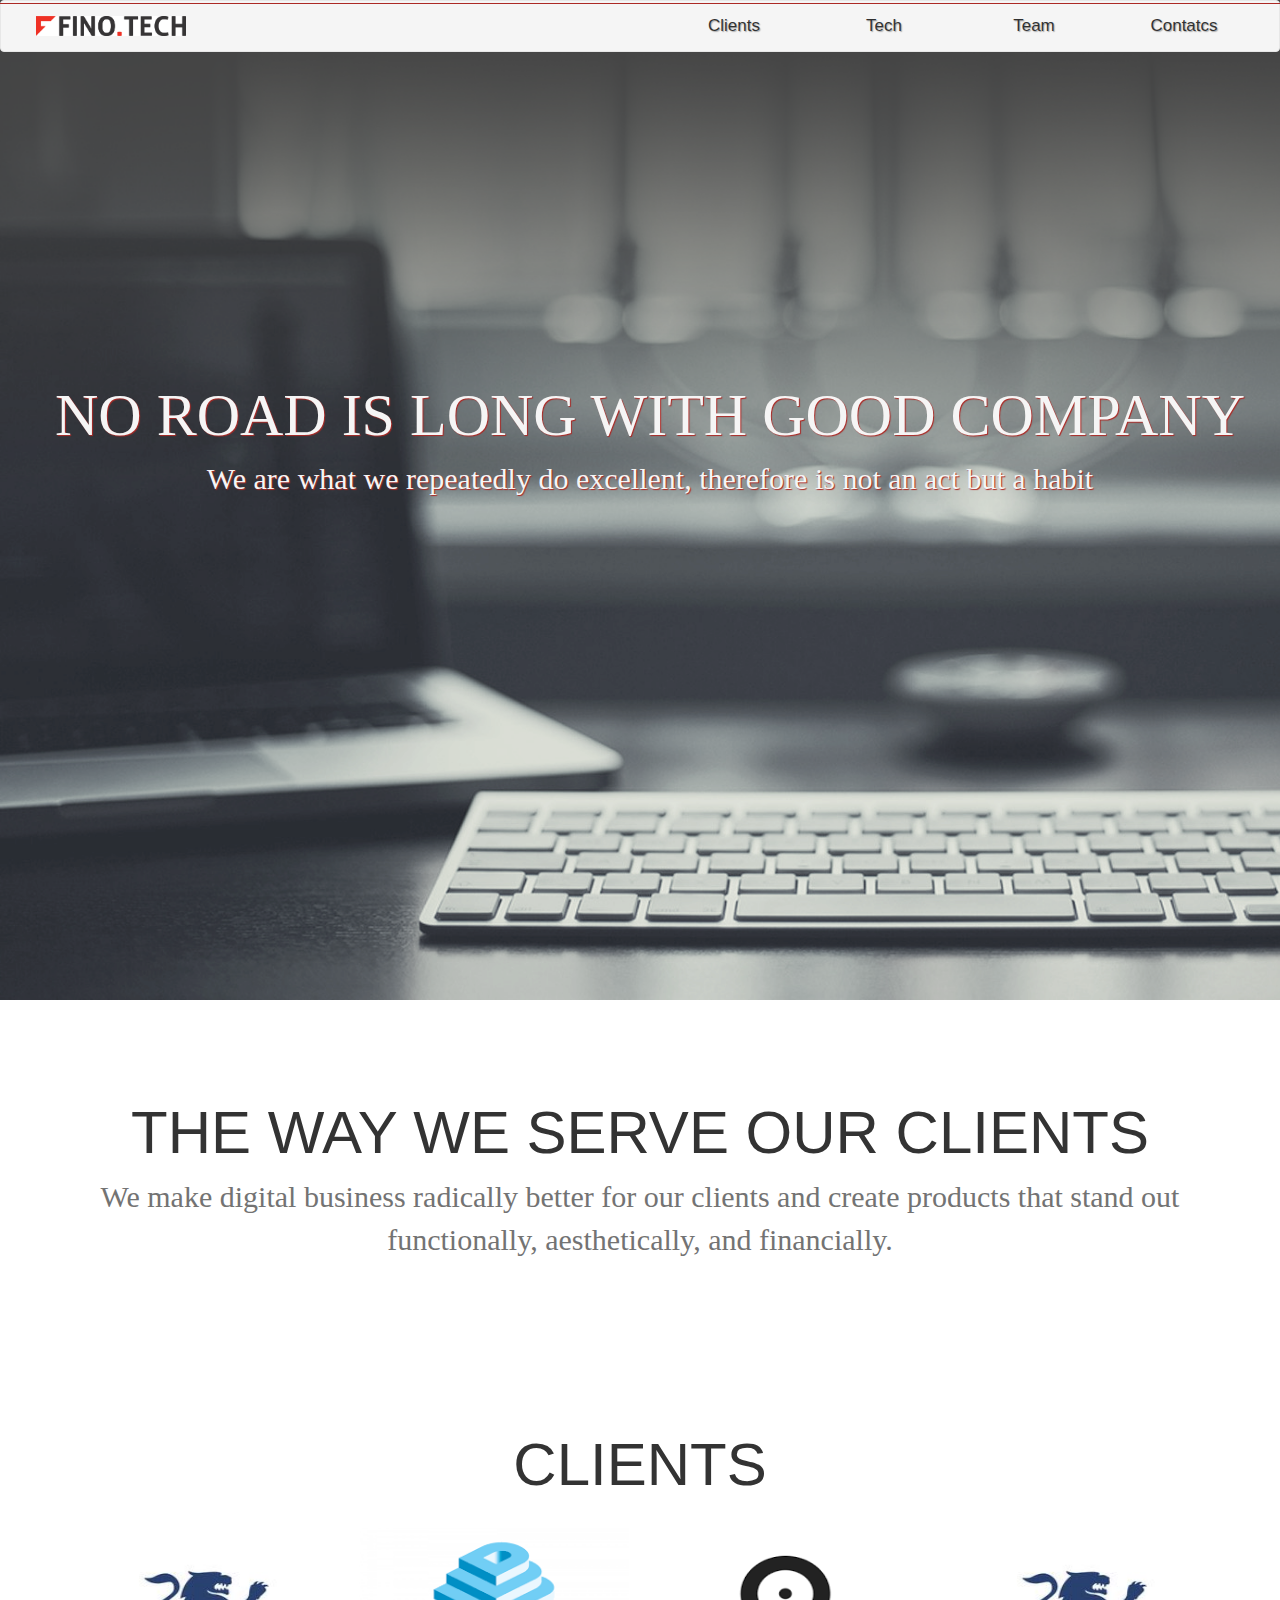
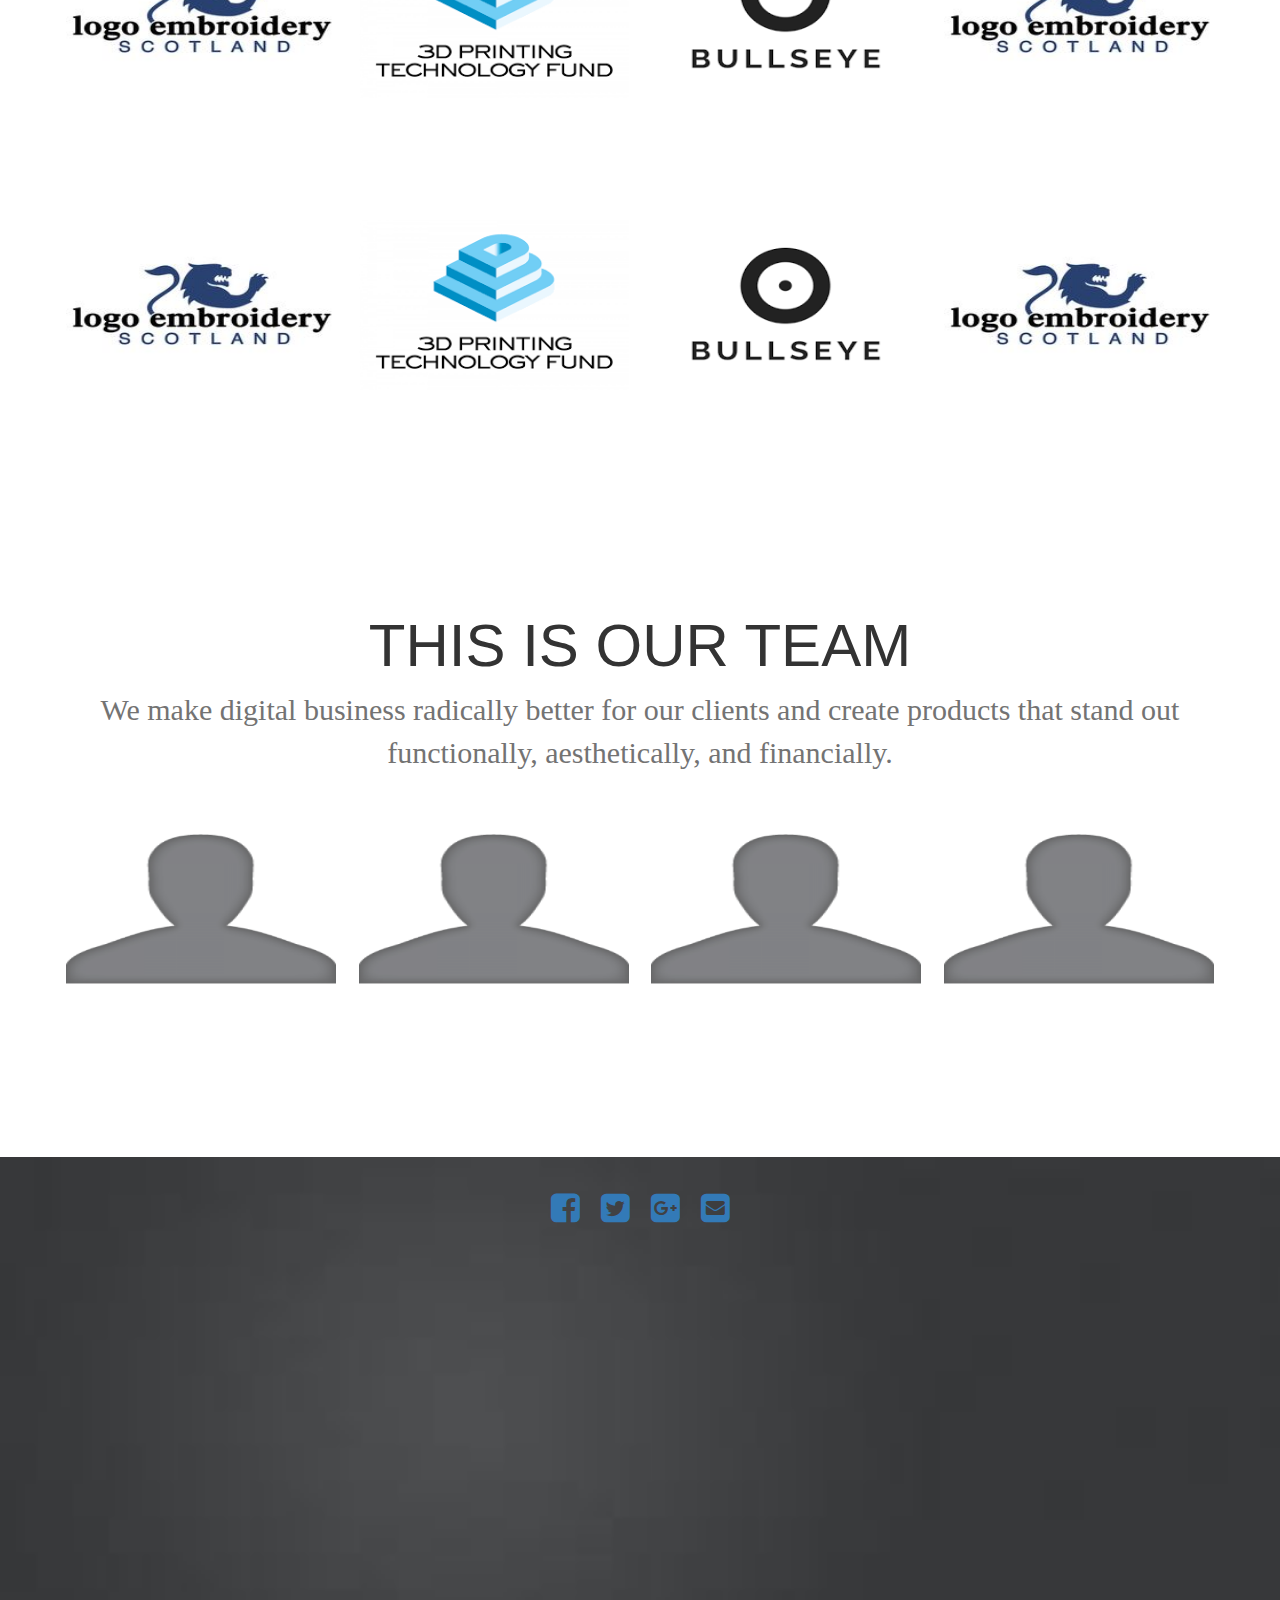
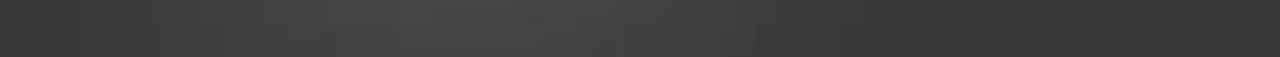
<file: index.html>
<html>
<head>

    <link rel="stylesheet" href="./css/bootstrap-3.3.7-dist/css/bootstrap.css">
    <script src="css/bootstrap-3.3.7-dist/css/jquery-3.1.0.js"></script>
    <link rel="stylesheet" type="text/css" href="css/style.css">
    <title>WebPage</title>
    <script src="https://maxcdn.bootstrapcdn.com/bootstrap/3.3.7/js/bootstrap.min.js"></script>
    <link href="//maxcdn.bootstrapcdn.com/font-awesome/4.1.0/css/font-awesome.min.css" rel="stylesheet">
    <link href="https://maxcdn.bootstrapcdn.com/bootstrap/3.3.5/css/bootstrap.min.css" rel="stylesheet"
          integrity="sha256-MfvZlkHCEqatNoGiOXveE8FIwMzZg4W85qfrfIFBfYc= sha512-dTfge/zgoMYpP7QbHy4gWMEGsbsdZeCXz7irItjcC3sPUFtf0kuFbDz/ixG7ArTxmDjLXDmezHubeNikyKGVyQ=="
          crossorigin="anonymous">

</head>
<body>
<div class="banner">
    <header class="heading">
        <nav class="navbar navbar-default">
            <div class="container-fluid">
                <div class="navbar-header">
                    <button type="button" class="navbar-toggle collapsed" data-toggle="collapse"
                            data-target="#main-navbar"
                            aria-expanded="false">
                        <span class="sr-only">Toggle navigation</span>
                        <span class="icon-bar"></span>
                        <span class="icon-bar"></span>
                        <span class="icon-bar"></span>
                    </button>

                    <a class="navbar-brand" href="index.html" id="logo_bar">
                        <img src="images/logo_final.jpg" class="img-responsive" alt="logo" id="logo">
                    </a>

                </div>
                <div class="collapse navbar-collapse" id="main-navbar">
                    <ul class="nav navbar-nav navbar-right">
                        <li><a href="#second_section" class="scroll" translate>Clients</a></li>
                        <li><a href="#third_section" translate>Tech</a></li>
                        <li><a href="#fourth_section" translate>Team</a></li>
                        <li><a href="#fifth_section" translate="">Contatcs</a></li>
                    </ul>
                </div>
            </div>
        </nav>
    </header>


    <span class="line" style="width: 100%"></span>


    <section class="intro-content">
        <section class="text-center">
            <h1 class="intro_headers">
                NO ROAD IS LONG
                WITH GOOD COMPANY
            </h1>
            <p class="intro_headers1">
                We are what we repeatedly do excellent, therefore is not an act but a habit
            </p>
        </section>
    </section>
</div>


<section id="second_section" class="container">
    <section class="text-center">
        <h2 class="heading">
            THE WAY WE SERVE OUR CLIENTS
        </h2>

        <p>
            We make digital business radically better for our clients and create products that stand out functionally,
            aesthetically, and financially.
        </p>
    </section>
</section>

<section id="third_section" class="container-fluid">
    <div class="container" id="third_section_image">
        <section class="text-center">
            <h2 class="heading1">CLIENTS</h2>
        </section>
        <div class="block-content">
            <div class="client_logo col-xs-6 col-md-3">
                <div class="client_logo_image">
                    <img src="images/client1.jpg" class="client_logo_size">
                </div>
            </div>
            <div class="client_logo col-xs-6 col-md-3">
                <div class="client_logo_image">
                    <img src="images/client2.png" class="client_logo_size">
                </div>
            </div>
            <div class="client_logo col-xs-6 col-md-3">
                <div class="client_logo_image">
                    <img src="images/client3.png" class="client_logo_size">
                </div>
            </div>
            <div class="client_logo col-xs-6 col-md-3">
                <div class="client_logo_image">
                    <img src="images/client1.jpg" class="client_logo_size">
                </div>
            </div>
        </div>

        <div class="block-content1">
            <div class="client_logo col-xs-6 col-md-3">
                <div class="client_logo_image">
                    <img src="images/client1.jpg" class="client_logo_size">
                </div>
            </div>
            <div class="client_logo col-xs-6 col-md-3">
                <div class="client_logo_image">
                    <img src="images/client2.png" class="client_logo_size">
                </div>
            </div>
            <div class="client_logo col-xs-6 col-md-3">
                <div class="client_logo_image">
                    <img src="images/client3.png" class="client_logo_size">
                </div>
            </div>
            <div class="client_logo col-xs-6 col-md-3">
                <div class="client_logo_image">
                    <img src="images/client1.jpg" class="client_logo_size">
                </div>
            </div>
        </div>

    </div>
</section>


<section id="fourth_section" class="container">
    <section class="text-center">
        <h2 class="heading">
            THIS IS OUR TEAM
        </h2>
        <p>
            We make digital business radically better for our clients and create products that stand out functionally,
            aesthetically, and financially.
        </p>
    </section>
    <div class="block-content1">
        <div class="client_logo col-xs-6 col-md-3">
            <div class="client_logo_image">
                <img src="images/persons.png" class="client_logo_size">
            </div>
        </div>
        <div class="client_logo col-xs-6 col-md-3">
            <div class="client_logo_image">
                <img src="images/persons.png" class="client_logo_size">
            </div>
        </div>
        <div class="client_logo col-xs-6 col-md-3">
            <div class="client_logo_image">
                <img src="images/persons.png" class="client_logo_size">
            </div>
        </div>
        <div class="client_logo col-xs-6 col-md-3">
            <div class="client_logo_image">
                <img src="images/persons.png" class="client_logo_size">
            </div>
        </div>
    </div>
</section>

<div class="footer container-fluid">
    <div class="container">
        <div class="text-center center-block">
            <a href="https://www.facebook.com/bootsnipp"><i id="social-fb"
                                                            class="fa fa-facebook-square fa-3x social"></i></a>
            <a href="https://twitter.com/bootsnipp"><i id="social-tw" class="fa fa-twitter-square fa-3x social"></i></a>
            <a href="https://plus.google.com/+Bootsnipp-page"><i id="social-gp"
                                                                 class="fa fa-google-plus-square fa-3x social"></i></a>
            <a href="mailto:bootsnipp@gmail.com"><i id="social-em" class="fa fa-envelope-square fa-3x social"></i></a>
        </div>
    </div>
</div>

</body>
</html>
</file>
<file: css/style.css>
body {
    margin: 0;
    height: auto; width: 100%;

}
#header {
    text-align: center;
}
.footer {
text-align: center;
}
.header-links {
    display: inline-block;
    float: right;
    margin-top: 15px;
    margin-right: 40px;
}
.img-rounded {
    margin-right: 50px;
}
#header img {
    margin-left: 0px;
}
#logo {
    margin-left: 0px;
}

ul .nav.navbar-nav.navbar-right{
    padding: 0px;
    margin-right: 200px;

}
ul li {
    height: 40px;
    width: 140px;
    text-align: center;
    line-height: 40px;
    list-style: none;
    font-size: 17px;
    font-style: inherit;
    opacity: .8;
    text-shadow: 1px 1px 1px #999999;
    -webkit-border-radius: 5px;
    margin-right: 10px;
}
.navbar-default .navbar-nav li a {
    color: black;
    text-decoration: none;
    display: block;
}
.navbar-default .navbar-nav li a:hover {
    color: red;
    text-decoration: none;
    -webkit-border-radius: 5px;
}
.navbar {
    background-color: whitesmoke;
    margin-bottom: 0px;
}
.navbar.navbar-default {
    margin-bottom: 0px;
}
#tekst {
    position: absolute;
    top: 0;
    left: 0;
    color: white;
    padding-top:  300px;
    padding-left: 200px;
    padding-right: 200px;
}

a .navbar-brand {
    color: white;
}
/*#logo_bar {*/
    /*padding-left: 350px;*/
/*}*/
#size {
    width: 100%;
    height: auto;
}#size1 {
     width: 100%;
     height: auto;
 }
.container {
    padding-left: 0px;
    padding-right: 0px;
}
.navbar-header {
    padding-left: 20px;
}
#logo {
    width: 150px;
    vertical-align: middle;
}
.collapse.navbar-collapse.nav.navbar-nav.navbar-right{
    width: auto;
    text-align: center;

}
#button {
    margin-right: 30px;
}
#third {
    margin-bottom: 400px;
}
.banner {
    background-image:url(../images/banner.png);
    -webkit-background-size: cover;
    -moz-background-size: cover;
    -o-background-size: cover;
    background-size: cover;
    min-height: 1000px;
}
h1 {
    text-align: center;
}

.modal-title{
    color: white;
}
.panel-title {
    color: white;
}
.title1 {
    font-size: 60px;
    color: white;
}
.title2 {
    color: white;
}
.intro-content {
    font-size: 30px;
    color: white;
    margin-left: 20px;
}
#main-navbar {
    text-align: center;
}
.img-responsive {
    margin-left: 100px;
}
.intro-content {
    padding-top: 280px;
}
#second_section {
    padding-top: 50px;
    padding-bottom: 50px;
    margin-left: auto;
    margin-right: auto;
}
#third_section {
    padding-top: 50px;
    padding-bottom: 50px;
    margin-left: auto;
    margin-right: auto;
}
/*#third_section_image {*/
    /*background-image:url(../images/silver-background-1.jpg);*/
    /*-webkit-background-size: cover;*/
    /*-moz-background-size: cover;*/
    /*-o-background-size: cover;*/
    /*background-size: cover;*/
    /*min-height: 700px;*/
/*}*/
p {
    font-family: "Times New Roman", Times, serif;
    font-size: 30px;
    color: #737373;
}
.heading {
    font-size: 60px;
}
.heading1{
    font-size: 60px;
    margin: 0 0;
}
.text-center {
    padding-top: 30px;
    padding-bottom: 30px;
    text-align: center;
}
.client_logo {
    min-height: 292.5px;
    padding-left: 10px;
    padding-right: 10px;
}
.client_logo_image {
    text-align: center;
}
.client_logo_size {
    width: 270px;
    height: 170px;
}
.intro_headers {
    font-family: "Times New Roman", Times, serif;
    font-size: 60px;
    color: whitesmoke;
    text-shadow: 1px 1px 1px #ac2925;
}
.intro_headers1 {
    font-family: "Times New Roman", Times, serif;
    font-size: 30px;
    color: whitesmoke;
    text-shadow: 1px 1px 1px #ac2925;
}
.line {
    position: absolute;
    left: 0px;
    top: 3px;
    content: ' ';
    width: 0;
    height: 1px;
    background-color: #ac2925;
}
.footer {
    background-image:url(../images/footer_background.jpg);
    -webkit-background-size: cover;
    -moz-background-size: cover;
    -o-background-size: cover;
    background-size: cover;
    min-height: 500px;
    margin-top: 50px;
    margin-left: auto;
    margin-right: auto;
}
.social:hover {
    -webkit-transform: scale(1.1);
    -moz-transform: scale(1.1);
    -o-transform: scale(1.1);
}
.social {
    -webkit-transform: scale(0.8);
    /* Browser Variations: */

    -moz-transform: scale(0.8);
    -o-transform: scale(0.8);
    -webkit-transition-duration: 0.5s;
    -moz-transition-duration: 0.5s;
    -o-transition-duration: 0.5s;
}

#social-fb:hover {
    color: #3B5998;
}
#social-tw:hover {
    color: #4099FF;
}
#social-gp:hover {
    color: #d34836;
}
#social-em:hover {
    color: #f39c12;
}
.fa-3x {
    margin-left: 5px;
    margin-right: 5px;
}
</file>
